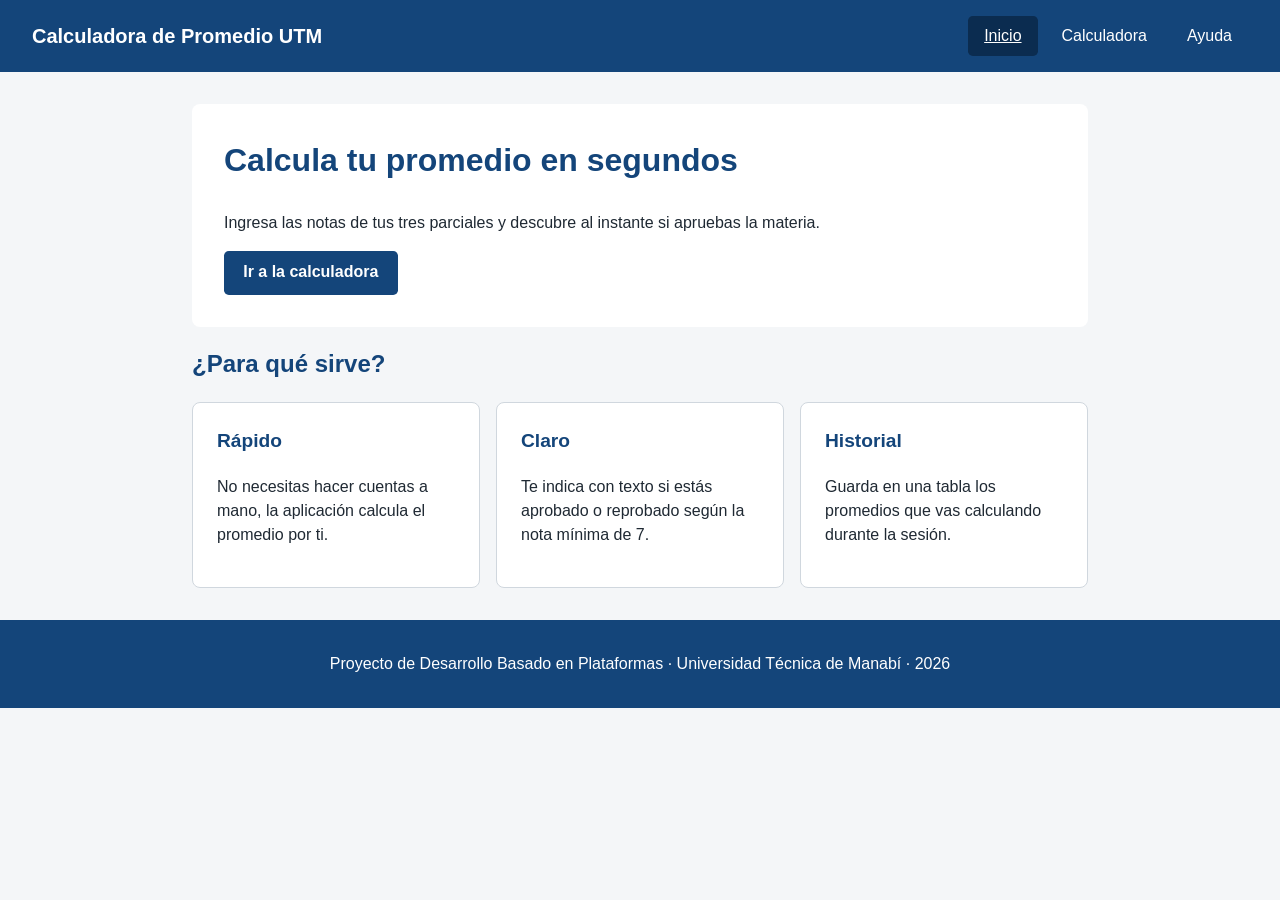
<file: index.html>
<!DOCTYPE html>
<html lang="es">
<head>
  <meta charset="utf-8">
  <meta name="viewport" content="width=device-width, initial-scale=1">
  <title>Inicio | Calculadora de Promedio UTM</title>
  <link rel="icon" href="img/icono.svg" type="image/svg+xml">
  <link rel="stylesheet" href="css/estilos.css">
</head>
<body>
  <a class="saltar" href="#contenido">Saltar al contenido</a>
  <header class="cabecera">
    <p class="logo">Calculadora de Promedio UTM</p>
    <nav aria-label="Menú principal">
      <ul class="menu">
        <li><a href="index.html" aria-current="page">Inicio</a></li>
        <li><a href="calculadora.html">Calculadora</a></li>
        <li><a href="ayuda.html">Ayuda</a></li>
      </ul>
    </nav>
  </header>

  <main id="contenido">
    <section class="portada">
      <h1>Calcula tu promedio en segundos</h1>
      <p>Ingresa las notas de tus tres parciales y descubre al instante si apruebas la materia.</p>
      <a class="boton" href="calculadora.html">Ir a la calculadora</a>
    </section>

    <section>
      <h2>¿Para qué sirve?</h2>
      <div class="tarjetas">
        <article class="tarjeta">
          <h3>Rápido</h3>
          <p>No necesitas hacer cuentas a mano, la aplicación calcula el promedio por ti.</p>
        </article>
        <article class="tarjeta">
          <h3>Claro</h3>
          <p>Te indica con texto si estás aprobado o reprobado según la nota mínima de 7.</p>
        </article>
        <article class="tarjeta">
          <h3>Historial</h3>
          <p>Guarda en una tabla los promedios que vas calculando durante la sesión.</p>
        </article>
      </div>
    </section>
  </main>

  <footer class="pie">
    <p>Proyecto de Desarrollo Basado en Plataformas · Universidad Técnica de Manabí · 2026</p>
  </footer>
</body>
</html>
</file>
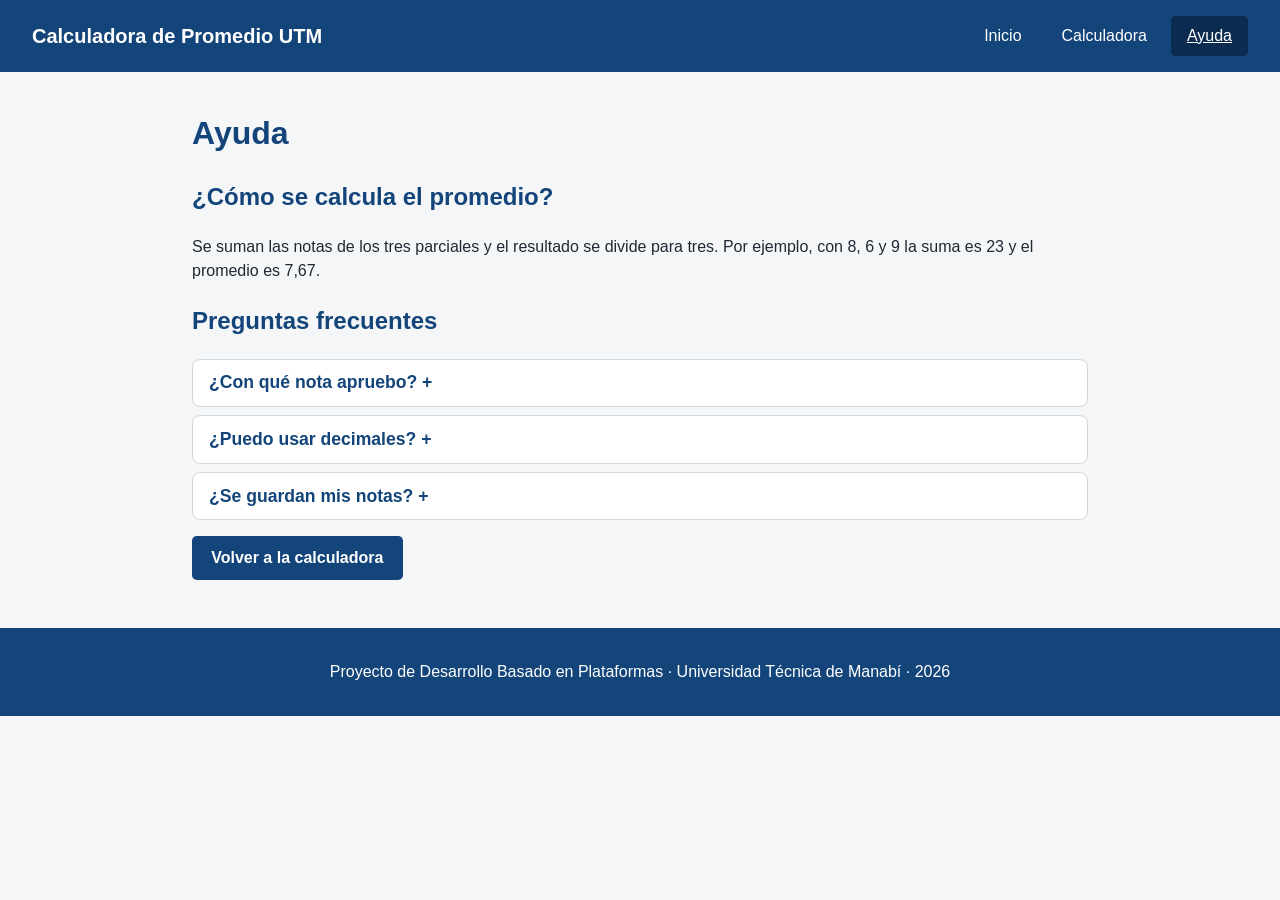
<file: ayuda.html>
<!DOCTYPE html>
<html lang="es">
<head>
  <meta charset="utf-8">
  <meta name="viewport" content="width=device-width, initial-scale=1">
  <title>Ayuda | Calculadora de Promedio UTM</title>
  <link rel="icon" href="img/icono.svg" type="image/svg+xml">
  <link rel="stylesheet" href="css/estilos.css">
  <script src="js/ayuda.js" defer></script>
</head>
<body>
  <a class="saltar" href="#contenido">Saltar al contenido</a>
  <header class="cabecera">
    <p class="logo">Calculadora de Promedio UTM</p>
    <nav aria-label="Menú principal">
      <ul class="menu">
        <li><a href="index.html">Inicio</a></li>
        <li><a href="calculadora.html">Calculadora</a></li>
        <li><a href="ayuda.html" aria-current="page">Ayuda</a></li>
      </ul>
    </nav>
  </header>

  <main id="contenido">
    <h1>Ayuda</h1>

    <section>
      <h2>¿Cómo se calcula el promedio?</h2>
      <p>Se suman las notas de los tres parciales y el resultado se divide para tres. Por ejemplo, con 8, 6 y 9 la suma es 23 y el promedio es 7,67.</p>
    </section>

    <section>
      <h2>Preguntas frecuentes</h2>

      <article class="faq">
        <h3><button type="button" class="pregunta" aria-expanded="true" aria-controls="respuesta1">¿Con qué nota apruebo?</button></h3>
        <div id="respuesta1" class="respuesta">
          <p>Con un promedio de 7 o más la materia aparece como aprobada. Si es menor a 7 aparece como reprobada.</p>
        </div>
      </article>

      <article class="faq">
        <h3><button type="button" class="pregunta" aria-expanded="true" aria-controls="respuesta2">¿Puedo usar decimales?</button></h3>
        <div id="respuesta2" class="respuesta">
          <p>Sí. Puedes escribir notas como 7.5 o 8.25. El promedio se muestra con dos decimales.</p>
        </div>
      </article>

      <article class="faq">
        <h3><button type="button" class="pregunta" aria-expanded="true" aria-controls="respuesta3">¿Se guardan mis notas?</button></h3>
        <div id="respuesta3" class="respuesta">
          <p>No. El historial solo dura mientras tienes abierta la página. Al recargarla la tabla queda vacía.</p>
        </div>
      </article>
    </section>

    <p><a class="boton" href="calculadora.html">Volver a la calculadora</a></p>
  </main>

  <footer class="pie">
    <p>Proyecto de Desarrollo Basado en Plataformas · Universidad Técnica de Manabí · 2026</p>
  </footer>
</body>
</html>
</file>
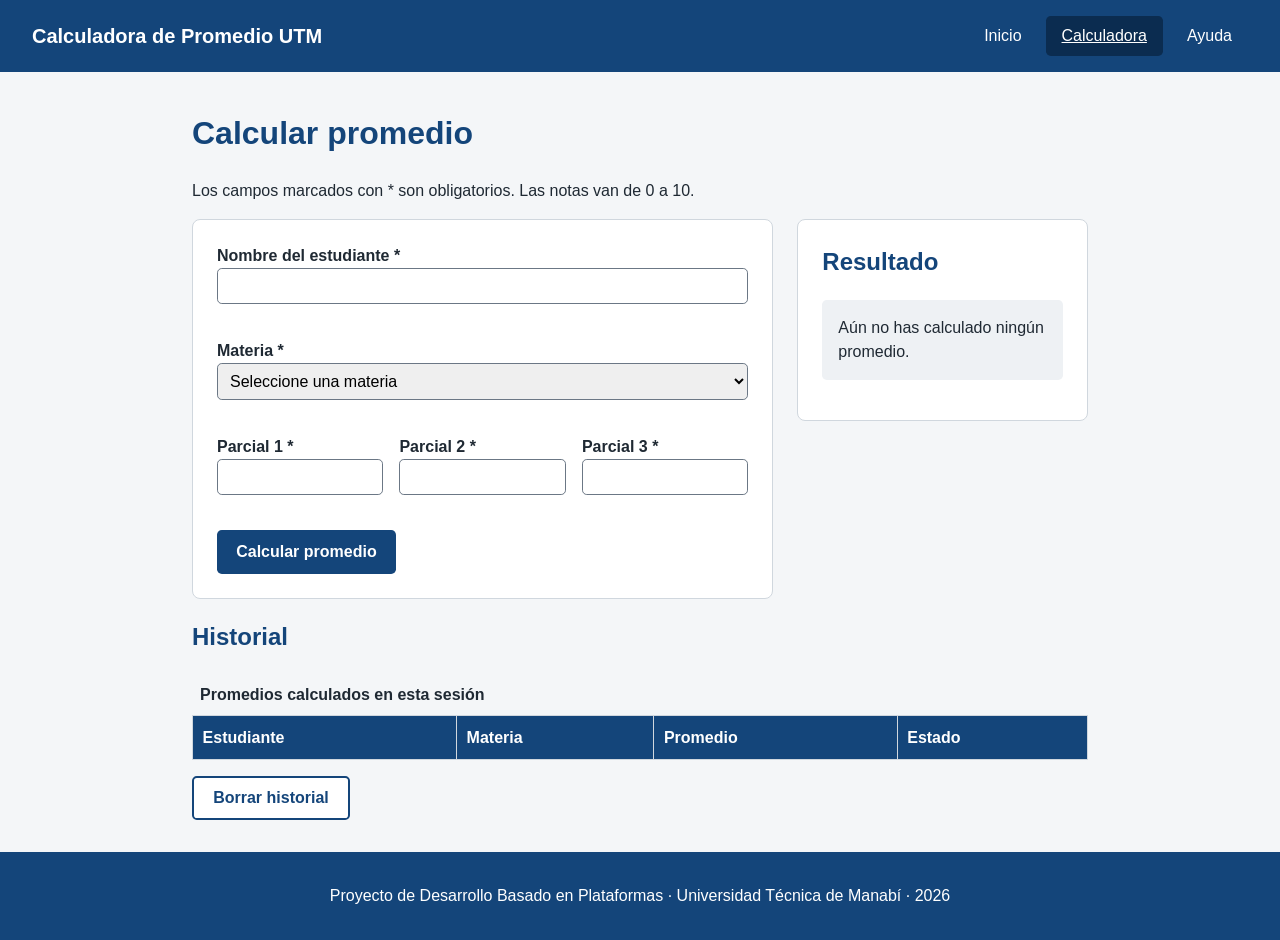
<file: calculadora.html>
<!DOCTYPE html>
<html lang="es">
<head>
  <meta charset="utf-8">
  <meta name="viewport" content="width=device-width, initial-scale=1">
  <title>Calculadora | Calculadora de Promedio UTM</title>
  <link rel="icon" href="img/icono.svg" type="image/svg+xml">
  <link rel="stylesheet" href="css/estilos.css">
  <script src="js/calculadora.js" defer></script>
</head>
<body>
  <a class="saltar" href="#contenido">Saltar al contenido</a>
  <header class="cabecera">
    <p class="logo">Calculadora de Promedio UTM</p>
    <nav aria-label="Menú principal">
      <ul class="menu">
        <li><a href="index.html">Inicio</a></li>
        <li><a href="calculadora.html" aria-current="page">Calculadora</a></li>
        <li><a href="ayuda.html">Ayuda</a></li>
      </ul>
    </nav>
  </header>

  <main id="contenido">
    <h1>Calcular promedio</h1>
    <p>Los campos marcados con * son obligatorios. Las notas van de 0 a 10.</p>
    <noscript><p class="aviso">Para usar la calculadora necesitas activar JavaScript en tu navegador.</p></noscript>

    <div class="columnas">
      <form id="formulario" class="formulario" novalidate>
        <div class="campo">
          <label for="nombre">Nombre del estudiante *</label>
          <input type="text" id="nombre" name="nombre" autocomplete="name" aria-required="true" aria-describedby="error-nombre">
          <p class="error" id="error-nombre"></p>
        </div>

        <div class="campo">
          <label for="materia">Materia *</label>
          <select id="materia" name="materia" aria-required="true" aria-describedby="error-materia">
            <option value="">Seleccione una materia</option>
            <option>Desarrollo Basado en Plataformas</option>
            <option>Aseguramiento de Calidad del Software</option>
            <option>Redes de Computadoras</option>
            <option>Base de Datos</option>
          </select>
          <p class="error" id="error-materia"></p>
        </div>

        <div class="notas">
          <div class="campo">
            <label for="nota1">Parcial 1 *</label>
            <input type="number" id="nota1" name="nota1" min="0" max="10" step="0.01" aria-required="true" aria-describedby="error-nota1">
            <p class="error" id="error-nota1"></p>
          </div>
          <div class="campo">
            <label for="nota2">Parcial 2 *</label>
            <input type="number" id="nota2" name="nota2" min="0" max="10" step="0.01" aria-required="true" aria-describedby="error-nota2">
            <p class="error" id="error-nota2"></p>
          </div>
          <div class="campo">
            <label for="nota3">Parcial 3 *</label>
            <input type="number" id="nota3" name="nota3" min="0" max="10" step="0.01" aria-required="true" aria-describedby="error-nota3">
            <p class="error" id="error-nota3"></p>
          </div>
        </div>

        <button type="submit" class="boton">Calcular promedio</button>
      </form>

      <section class="panel" aria-labelledby="titulo-resultado">
        <h2 id="titulo-resultado">Resultado</h2>
        <p id="resultado" class="resultado" aria-live="polite">Aún no has calculado ningún promedio.</p>
      </section>
    </div>

    <section>
      <h2>Historial</h2>
      <div class="tabla-contenedor">
        <table>
          <caption>Promedios calculados en esta sesión</caption>
          <thead>
            <tr>
              <th scope="col">Estudiante</th>
              <th scope="col">Materia</th>
              <th scope="col">Promedio</th>
              <th scope="col">Estado</th>
            </tr>
          </thead>
          <tbody id="historial"></tbody>
        </table>
      </div>
      <button type="button" id="borrar" class="boton secundario">Borrar historial</button>
    </section>
  </main>

  <footer class="pie">
    <p>Proyecto de Desarrollo Basado en Plataformas · Universidad Técnica de Manabí · 2026</p>
  </footer>
</body>
</html>
</file>
<file: css/estilos.css>
/* General */
* {
  box-sizing: border-box;
}

body {
  margin: 0;
  font-family: Arial, Helvetica, sans-serif;
  font-size: 1rem;
  line-height: 1.5;
  color: #1f2933;
  background-color: #f4f6f8;
}

/* Titulos y enlaces */
h1 {
  font-size: 2rem;
  color: #14457a;
}

h2 {
  font-size: 1.5rem;
  color: #14457a;
}

h3 {
  font-size: 1.2rem;
}

a {
  color: #14457a;
}

/* Foco con teclado */
a:focus,
button:focus,
input:focus,
select:focus {
  outline: 3px solid #e8a100;
  outline-offset: 2px;
}

/* Enlace saltar al contenido */
.saltar {
  position: absolute;
  left: 1rem;
  top: -4rem;
  padding: 0.5rem 1rem;
  background-color: #ffffff;
  color: #14457a;
}

.saltar:focus {
  top: 1rem;
}

/* Cabecera */
.cabecera {
  display: flex;
  flex-wrap: wrap;
  justify-content: space-between;
  align-items: center;
  gap: 1rem;
  padding: 1rem 2rem;
  background-color: #14457a;
}

.logo {
  margin: 0;
  font-size: 1.25rem;
  font-weight: bold;
  color: #ffffff;
}

/* Menu */
.menu {
  display: flex;
  gap: 0.5rem;
  margin: 0;
  padding: 0;
  list-style: none;
}

.menu a {
  display: block;
  padding: 0.5rem 1rem;
  color: #ffffff;
  text-decoration: none;
  border-radius: 0.3rem;
}

.menu a:hover,
.menu a[aria-current="page"] {
  background-color: #0b2c50;
  text-decoration: underline;
}

/* Contenido principal */
main {
  max-width: 60rem;
  margin: 0 auto;
  padding: 1rem 2rem 2rem;
}

/* Inicio */
.portada {
  padding: 2rem;
  margin-top: 1rem;
  background-color: #ffffff;
  border-radius: 0.5rem;
}

.portada h1 {
  margin-top: 0;
}

.tarjetas {
  display: grid;
  grid-template-columns: repeat(3, 1fr);
  gap: 1rem;
}

.tarjeta,
.panel,
.formulario {
  padding: 1.5rem;
  background-color: #ffffff;
  border: 1px solid #d0d7de;
  border-radius: 0.5rem;
}

.tarjeta h3 {
  margin-top: 0;
  color: #14457a;
}

/* Botones */
.boton {
  display: inline-block;
  min-height: 2.75rem;
  padding: 0.6rem 1.2rem;
  font-size: 1rem;
  font-weight: bold;
  color: #ffffff;
  background-color: #14457a;
  border: none;
  border-radius: 0.3rem;
  text-decoration: none;
  cursor: pointer;
}

.boton:hover {
  background-color: #0b2c50;
}

.secundario {
  margin-top: 1rem;
  color: #14457a;
  background-color: #ffffff;
  border: 2px solid #14457a;
}

.secundario:hover {
  color: #ffffff;
}

/* Formulario */
.columnas {
  display: grid;
  grid-template-columns: 2fr 1fr;
  gap: 1.5rem;
  align-items: start;
}

.campo {
  margin-bottom: 0.5rem;
}

.campo label {
  display: block;
  font-weight: bold;
}

.campo input,
.campo select {
  width: 100%;
  padding: 0.5rem;
  font-size: 1rem;
  border: 1px solid #6b7785;
  border-radius: 0.3rem;
}

.campo input[aria-invalid="true"],
.campo select[aria-invalid="true"] {
  border: 2px solid #b3261e;
}

.notas {
  display: flex;
  gap: 1rem;
}

.notas .campo {
  flex: 1;
}

.error {
  min-height: 1.5rem;
  margin: 0.2rem 0 0;
  font-size: 0.9rem;
  color: #b3261e;
}

.panel h2 {
  margin-top: 0;
}

/* Resultado */
.resultado {
  padding: 1rem;
  border-radius: 0.3rem;
  background-color: #eef1f4;
}

.aprobado {
  color: #14532d;
  background-color: #dcf2e3;
}

.reprobado {
  color: #8a1c14;
  background-color: #fbe3e1;
}

.aviso {
  padding: 1rem;
  color: #8a1c14;
  background-color: #fbe3e1;
}

/* Tabla historial */
.tabla-contenedor {
  overflow-x: auto;
}

table {
  width: 100%;
  border-collapse: collapse;
  background-color: #ffffff;
}

caption {
  padding: 0.5rem;
  font-weight: bold;
  text-align: left;
}

th,
td {
  padding: 0.6rem;
  text-align: left;
  border: 1px solid #d0d7de;
}

th {
  color: #ffffff;
  background-color: #14457a;
}

/* Preguntas frecuentes */
.faq {
  margin-bottom: 0.5rem;
  background-color: #ffffff;
  border: 1px solid #d0d7de;
  border-radius: 0.5rem;
}

.faq h3 {
  margin: 0;
}

.pregunta {
  width: 100%;
  min-height: 2.75rem;
  padding: 0.8rem 1rem;
  font-size: 1.1rem;
  font-weight: bold;
  text-align: left;
  color: #14457a;
  background: none;
  border: none;
  cursor: pointer;
}

.pregunta[aria-expanded="true"]::after {
  content: " -";
}

.pregunta[aria-expanded="false"]::after {
  content: " +";
}

.respuesta {
  padding: 0 1rem 0.5rem;
}

/* Footer */
.pie {
  padding: 1rem 2rem;
  text-align: center;
  color: #ffffff;
  background-color: #14457a;
}

/* Tablet y celular */
@media (max-width: 768px) {
  .tarjetas,
  .columnas {
    grid-template-columns: 1fr;
  }

  .notas {
    flex-direction: column;
    gap: 0;
  }
}

/* Celular */
@media (max-width: 480px) {
  .cabecera,
  main,
  .pie {
    padding-left: 1rem;
    padding-right: 1rem;
  }

  .portada {
    padding: 1rem;
  }

  h1 {
    font-size: 1.6rem;
  }

  .menu a {
    padding: 0.5rem 0.7rem;
  }
}
</file>
